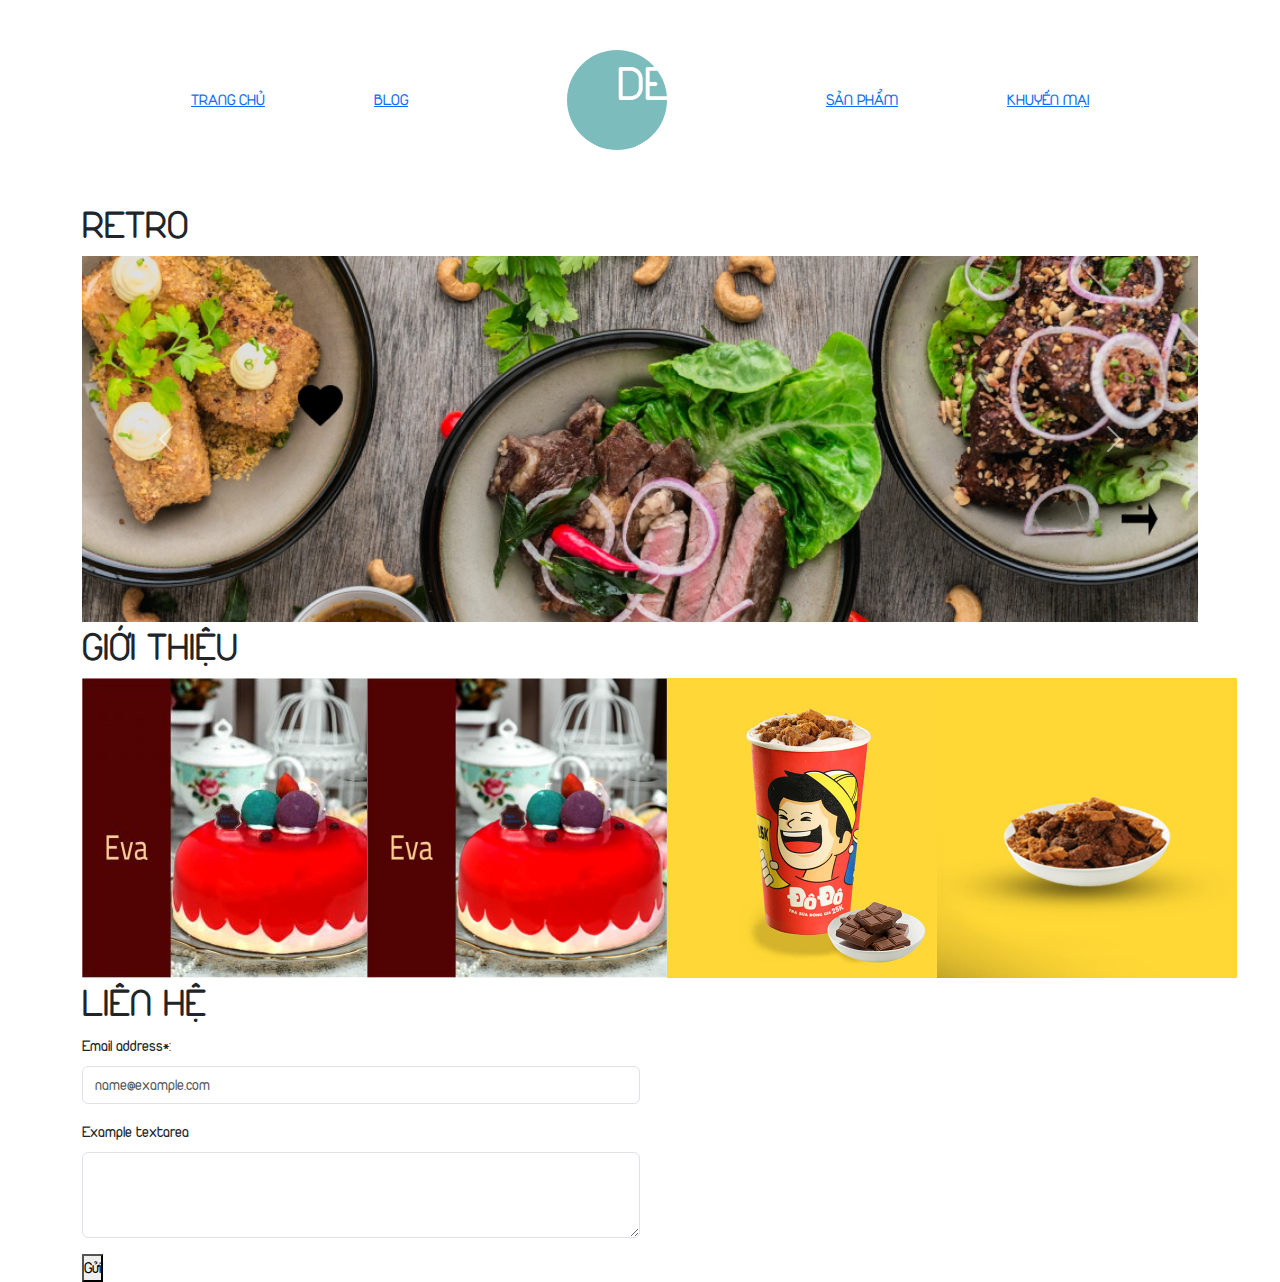
<file: index.html>
<!DOCTYPE html>
<html lang="en">
<head>
    <meta charset="UTF-8">
    <meta name="viewport" content="width=device-width, initial-scale=1.0">
    <title>Document</title>
    <!-- Nhúng thư viện bootstrap vào html -->
    <link rel="stylesheet" href="css/bootstrap.min.css">
    <script src="js/bootstrap.bundle.min.js"></script>
    <link rel="stylesheet" href="style.css">
    <link rel="preconnect" href="https://fonts.googleapis.com">
    <link rel="preconnect" href="https://fonts.gstatic.com" crossorigin>
    <link href="https://fonts.googleapis.com/css2?family=Roboto:wght@300&display=swap" rel="stylesheet">
</head>
<body>
    <div class="container">
        <!-- <div class="header"></div>: Không có ngữ nghĩa 
            CÁC THẺ CÓ ĐỊNH NGHĨA TRONG HTML5
            <header></header>: Định nghĩa phần đầu trang
            <main></main>: Định nghĩa phần thân trang web
            <footer></footer>: định nghĩa phần chân trang
            <section></section>: định nghĩa vùng chức năng trong trang web
        -->
        <!-- HEADER -->
        <header>
            <!-- VÙNG ĐIỀU HƯỚNG TRÊN WEB -->
            <!-- d-flex: điều chỉnh vị trí các phần tử
                justify-content: điều chỉnh phần tử theo hàng ngang 
                align-items: điều chỉnh các phần tử theo chiều dọc-->
            <nav class="d-flex justify-content-evenly align-items-center">
                <a href="">TRANG CHỦ</a>
                <a href="">BLOG</a>
                <a href="">
                    <!-- <img src="img/logo.png" width="100" height="100" alt=""> -->
                    <!-- VẼ LOGO -->
                    <svg width="200" height="200">
                        <!-- circle: hình tròn
                            rect: hình chữ nhật
                            polygon: hình đa giác 
                            ellipse: hình elipse
                        -->
                        <circle cy="100" cx="100" r="50" stroke="000000" stoke-width="2" fill="#7cbcbc">
                        </circle>
                        <text fill="#ffffff" font-size="50" x="100" y="100">DEMO</text>
                    </svg>
                </a>
                <a href="">SẢN PHẨM</a>
                <a href="">KHUYẾN MẠI</a>
            </nav>
        </header>
        <!-- END HEADER -->
        <!-- MAIN -->
        <main>
            <h1>RETRO</h1>
            <!-- SLIDE -->
            <div id="carouselExampleAutoplaying" class="carousel slide" data-bs-ride="carousel">
                <div class="carousel-inner">
                <div class="carousel-item active">
                    <img src="img/slide1.png" class="d-block w-100" alt="...">
                </div>
                <div class="carousel-item">
                    <img src="img/slide2.png" class="d-block w-100" alt="...">
                </div>
                <div class="carousel-item">
                    <img src="img/slide3.png" class="d-block w-100" alt="...">
                </div>
                </div>
                <button class="carousel-control-prev" type="button" data-bs-target="#carouselExampleAutoplaying" data-bs-slide="prev">
                <span class="carousel-control-prev-icon" aria-hidden="true"></span>
                <span class="visually-hidden">Previous</span>
                </button>
                <button class="carousel-control-next" type="button" data-bs-target="#carouselExampleAutoplaying" data-bs-slide="next">
                <span class="carousel-control-next-icon" aria-hidden="true"></span>
                <span class="visually-hidden">Next</span>
                </button>
            </div>
            <!-- END SLIDE -->
            <!-- ABOUNT ME -->
            <!-- QUY TẮC SỬ DỤNG GRID
            - 1 hàng có độ rộng là 12 cột
            - các phần tử có độ tổng rộng > 12, thì sẽ được đẩy xuống hàng tiếp theo
            - Quy tắc khai báo với từng kiểu màn hình:
            + col-xs-[số lượng cột]: điện thoại di dộng
            + col-sm-[số lượng cột]: điện thoại di động nằm ngang
            + col-md-[số lượng cột]: máy tính bảng
            + col-lg-[số lượng cột]: máy tính để bàn, labtop
             -->
            <h1>GIỚI THIỆU</h1>
            <section class="row">
                <!-- SẢN PHẨM 1 -->
                <section class="col-lg-3 col-md-6 col-xs-12 box-sp1">
                    <img src="img/sp/sp1.jpg" width="300" height="300" alt="">
                </section>
                 <!-- SẢN PHẨM 2 -->
                 <section class="col-lg-3 col-md-6 col-xs-12 box-sp2">
                    <img src="img/sp/sp2.jpg" width="300" height="300"alt="">
                    <div class="tensp2">Tên sản phẩm 2</div>
                </section>
                 <!-- SẢN PHẨM 3 -->
                 <section class="col-lg-3 col-md-6 col-xs-12 box-sp3">
                    <img src="img/sp/sp3.jpg" width="300" height="300"alt="">
                </section>
                 <!-- SẢN PHẨM 4 -->
                 <section class="col-lg-3 col-md-6 col-xs-12 box-sp4">
                    <img src="img/sp/sp4.jpg" width="300" height="300" alt="">
                </section>
            </section>
            <h1>LIÊN HỆ</h1>
            <section class="d-flex align-items-center">
                <!-- Đưa các ô input vào form -->
                <form action="" class="col-md-6 col-xs-12">
                    <!-- Type color: <input type="color"/> </br>
                    Type date: <input type="date"> </br>
                    Type email: <input type="email"> </br> -->
                    <div class="mb-3">
                        <label for="exampleFormControlInput1" class="form-label">Email address*: </label>
                        <input type="email" class="form-control" id="exampleFormControlInput1" placeholder="name@example.com" required>
                      </div>
                      <div class="mb-3">
                        <label for="exampleFormControlTextarea1" class="form-label">Example textarea</label>
                        <textarea class="form-control" id="exampleFormControlTextarea1" rows="3"></textarea>
                      </div>
                    <button type="submit">Gửi</button>
                </form>
            </section>
        </main>
        <!-- END MAIN -->
        <!-- FOOTER -->
        <footer>
        </footer>
        <!-- END FOOTER -->
    </div>

</body>
</html>
</file>
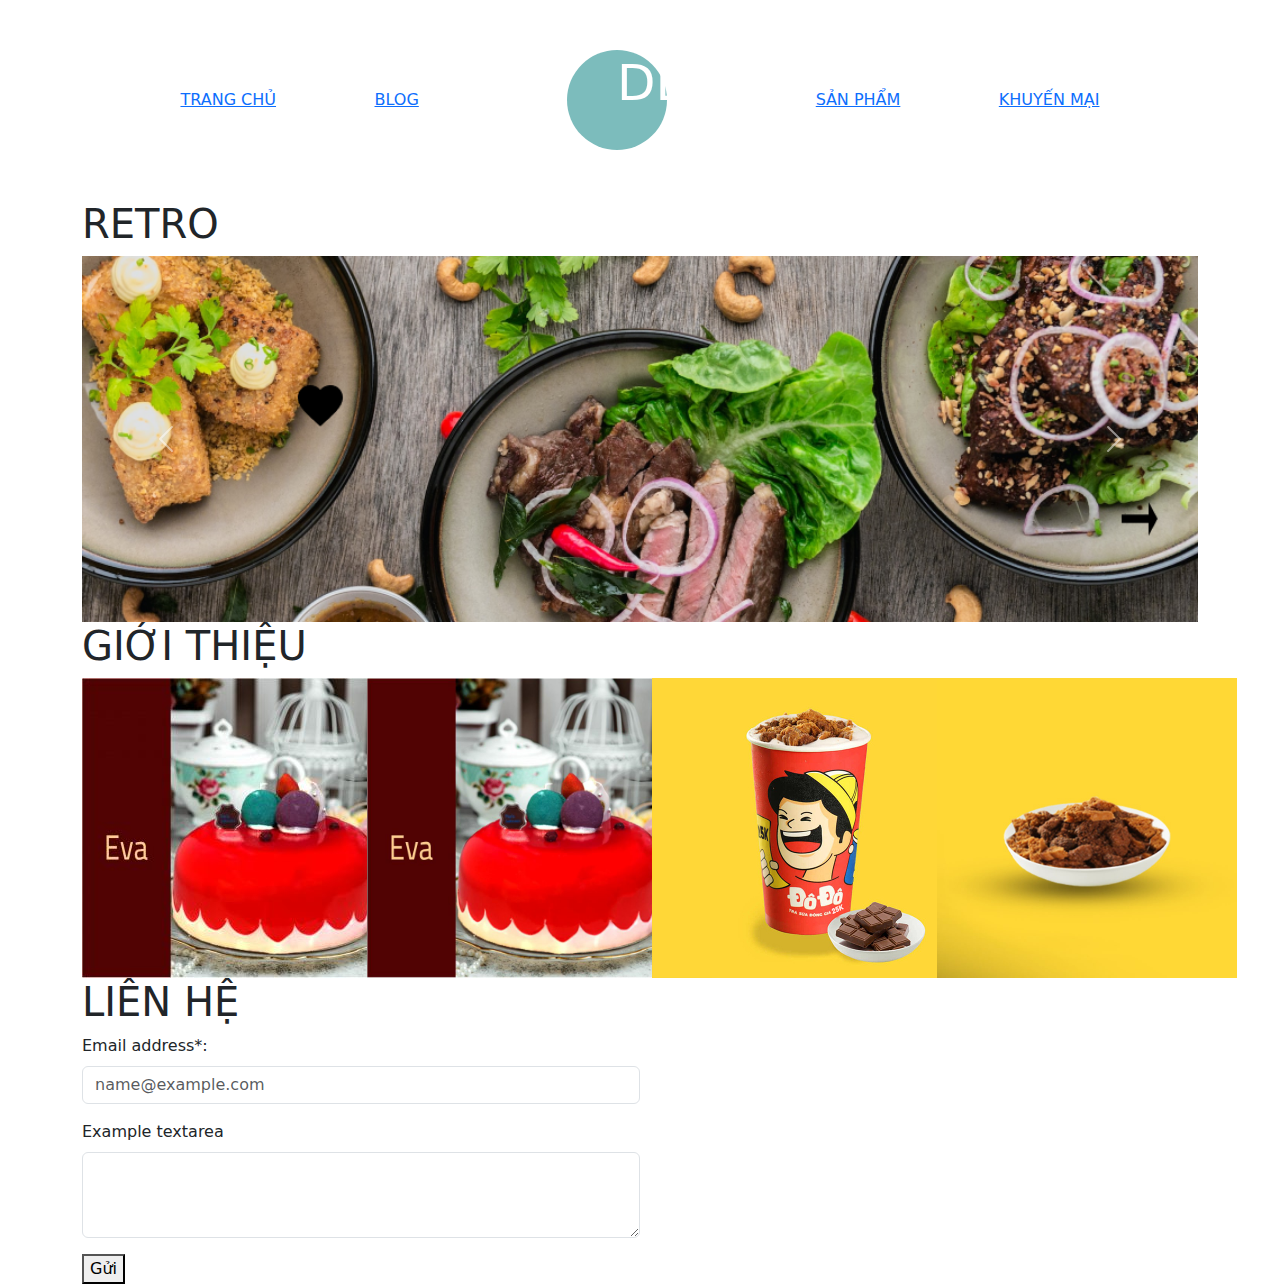
<file: Day2_index.html>
<!DOCTYPE html>
<html lang="en">
<head>
    <meta charset="UTF-8">
    <meta name="viewport" content="width=device-width, initial-scale=1.0">
    <title>Document</title>
    <!-- Nhúng thư viện bootstrap vào html -->
    <link rel="stylesheet" href="css/bootstrap.min.css">
    <script src="js/bootstrap.bundle.min.js"></script>
</head>
<body>
    <div class="container">
        <!-- <div class="header"></div>: Không có ngữ nghĩa 
            CÁC THẺ CÓ ĐỊNH NGHĨA TRONG HTML5
            <header></header>: Định nghĩa phần đầu trang
            <main></main>: Định nghĩa phần thân trang web
            <footer></footer>: định nghĩa phần chân trang
            <section></section>: định nghĩa vùng chức năng trong trang web
        -->
        <!-- HEADER -->
        <header>
            <!-- VÙNG ĐIỀU HƯỚNG TRÊN WEB -->
            <!-- d-flex: điều chỉnh vị trí các phần tử
                justify-content: điều chỉnh phần tử theo hàng ngang 
                align-items: điều chỉnh các phần tử theo chiều dọc-->
            <nav class="d-flex justify-content-evenly align-items-center">
                <a href="">TRANG CHỦ</a>
                <a href="">BLOG</a>
                <a href="">
                    <!-- <img src="img/logo.png" width="100" height="100" alt=""> -->
                    <!-- VẼ LOGO -->
                    <svg width="200" height="200">
                        <!-- circle: hình tròn
                            rect: hình chữ nhật
                            polygon: hình đa giác 
                            ellipse: hình elipse
                        -->
                        <circle cy="100" cx="100" r="50" stroke="000000" stoke-width="2" fill="#7cbcbc">
                        </circle>
                        <text fill="#ffffff" font-size="50" x="100" y="100">DEMO</text>
                    </svg>
                </a>
                <a href="">SẢN PHẨM</a>
                <a href="">KHUYẾN MẠI</a>
            </nav>
        </header>
        <!-- END HEADER -->
        <!-- MAIN -->
        <main>
            <h1>RETRO</h1>
            <!-- SLIDE -->
            <div id="carouselExampleAutoplaying" class="carousel slide" data-bs-ride="carousel">
                <div class="carousel-inner">
                <div class="carousel-item active">
                    <img src="img/slide1.png" class="d-block w-100" alt="...">
                </div>
                <div class="carousel-item">
                    <img src="img/slide2.png" class="d-block w-100" alt="...">
                </div>
                <div class="carousel-item">
                    <img src="img/slide3.png" class="d-block w-100" alt="...">
                </div>
                </div>
                <button class="carousel-control-prev" type="button" data-bs-target="#carouselExampleAutoplaying" data-bs-slide="prev">
                <span class="carousel-control-prev-icon" aria-hidden="true"></span>
                <span class="visually-hidden">Previous</span>
                </button>
                <button class="carousel-control-next" type="button" data-bs-target="#carouselExampleAutoplaying" data-bs-slide="next">
                <span class="carousel-control-next-icon" aria-hidden="true"></span>
                <span class="visually-hidden">Next</span>
                </button>
            </div>
            <!-- END SLIDE -->
            <!-- ABOUNT ME -->
            <!-- QUY TẮC SỬ DỤNG GRID
            - 1 hàng có độ rộng là 12 cột
            - các phần tử có độ tổng rộng > 12, thì sẽ được đẩy xuống hàng tiếp theo
            - Quy tắc khai báo với từng kiểu màn hình:
            + col-xs-[số lượng cột]: điện thoại di dộng
            + col-sm-[số lượng cột]: điện thoại di động nằm ngang
            + col-md-[số lượng cột]: máy tính bảng
            + col-lg-[số lượng cột]: máy tính để bàn, labtop
             -->
            <h1>GIỚI THIỆU</h1>
            <section class="row">
                <!-- SẢN PHẨM 1 -->
                <section class="col-lg-3 col-md-6 col-xs-12">
                    <img src="img/sp/sp1.jpg" width="300" height="300" alt="">
                    
                </section>
                 <!-- SẢN PHẨM 2 -->
                 <section class="col-lg-3 col-md-6 col-xs-12">
                    <img src="img/sp/sp2.jpg" width="300" height="300"alt="">
                </section>
                 <!-- SẢN PHẨM 3 -->
                 <section class="col-lg-3 col-md-6 col-xs-12">
                    <img src="img/sp/sp3.jpg" width="300" height="300"alt="">
                </section>
                 <!-- SẢN PHẨM 4 -->
                 <section class="col-lg-3 col-md-6 col-xs-12">
                    <img src="img/sp/sp4.jpg" width="300" height="300" alt="">
                </section>
            </section>
            <h1>LIÊN HỆ</h1>
            <section class="d-flex align-items-center">
                <!-- Đưa các ô input vào form -->
                <form action="" class="col-md-6 col-xs-12">
                    <!-- Type color: <input type="color"/> </br>
                    Type date: <input type="date"> </br>
                    Type email: <input type="email"> </br> -->
                    <div class="mb-3">
                        <label for="exampleFormControlInput1" class="form-label">Email address*: </label>
                        <input type="email" class="form-control" id="exampleFormControlInput1" placeholder="name@example.com" required>
                      </div>
                      <div class="mb-3">
                        <label for="exampleFormControlTextarea1" class="form-label">Example textarea</label>
                        <textarea class="form-control" id="exampleFormControlTextarea1" rows="3"></textarea>
                      </div>
                    <button type="submit">Gửi</button>
                </form>
            </section>
        </main>
        <!-- END MAIN -->
        <!-- FOOTER -->
        <footer>
        </footer>
        <!-- END FOOTER -->
    </div>

</body>
</html>
</file>
<file: style.css>
/* CLEAR CODE */
* {
    margin: 0;
    padding: 0;
    box-sizing: border-box;
    /* Quy định độ rộng phần tử = content bên trong */
}
@font-face {
    font-family: myFont;
    src: url(font/UTM\ Duepuntozero.ttf);
}
body {
    font-family: myFont;
    /* Sử dụng google font 
    font-family: 'Roboto', sans-serif;
    */
}
/* transform: phóng to thu nhỏ, di chuyển theo chiều x y, xoay */
/*  ease: mặc định, bắt đầu chậm, sau đó nhanh
    linear: tốc độ không đổi
    ease-in: bắt đầu chậm
    ease-out: bắt đầu chậm
    ease-in-out: bắt đầu và kết thúc chậm, ở giữa bình thường
*/
.box-sp1:hover {
    /* xoay 20 độ, phóng to */
    /* transform: rotate(20deg) scale(1.2); */
    /*di chuyển lên trên 20px */
    transform: translateY(-20px);
    /* Thêm transition giúp chuyển động mượt mà */
    transition-duration: 3s; /* thời gian diễn ra hiệu ứng */
    transition-property: transform; /* gọi tên hiệu ứng transform đã có */
    transition-timing-function: ease-in-out; /* quá trình hiễn ra hiệu ứng nhanh chậm tùy từng thời điểm*/
}
/* opacity: làm mờ phần tử */
.box-sp2 {
    position: relative;
}
.box-sp2 > img {
    display: block;
}
.tensp2 {
    position: absolute;
    bottom: 0px;
    background: rgb(0,0,0);
    background: rgba(0, 0, 0, 0.5);
    color: #FFFFFF;
    width: 100%;
    padding: 20px;
    text-align: center;
    font-size: 20px;
    opacity: 0;
    transition: .5s ease;
}
.box-sp2:hover .tensp2 {
    opacity: 1;
}
/* ANIMATION */
/* from: CSS hiện tại
   to: CSS mới */
/* Hiệu ứng di chuyển từ dưới lên */
@keyframes box3 {
    from {left: 0; top: 50px;}
    to {left: 0; top: 0;}
}
/* sử dụng animation box3 đã tạo 
dùng animation cho phần tử nào phải có position relative cho nó
*/
.box-sp3 > img:hover{
    position: relative;
    animation-name: box3;/* tên animation nam đã tạo trong keyframes*/
    animation-duration: 4s; /* thời gian diễn ra chuyển động */
    animation-timing-function: linear;/* tốc độ chuyển động */
    animation-delay: 1s; /* thời gian chậm trễ trước khi diễn ra animation */
    animation-iteration-count: infinite; /*số lần chạy animation */
    animation-direction: alternate; 
    /* hướng chạy của animation 
        reverse: chạy ngược chiều keyframes
        alternate: xuôi 1 lần lần sau ngược lại
    */
}
/* CÓ thể thay thế from và to bằng vị trí thời gian có sự thay đổi diễn ra */
@keyframes box4 {
    0% {border-radius: 50%;}
    /* 25% {border-radius: 40%;} */
    50% {border-radius: 30%;}
    /* 75% {border-radius: 20%;} */
    100% {border-radius: 0%;}
}
.box-sp4 > img:hover{
    position: relative;
    animation-name: box4;/* tên animation nam đã tạo trong keyframes*/
    animation-duration: 4s; /* thời gian diễn ra chuyển động */
    animation-timing-function: linear;/* tốc độ chuyển động */
    animation-delay: 1s; /* thời gian chậm trễ trước khi diễn ra animation */
    animation-iteration-count: infinite; /*số lần chạy animation */
    animation-direction: alternate; 
    /* hướng chạy của animation 
        reverse: chạy ngược chiều keyframes
        alternate: xuôi 1 lần lần sau ngược lại
    */
}
</file>
